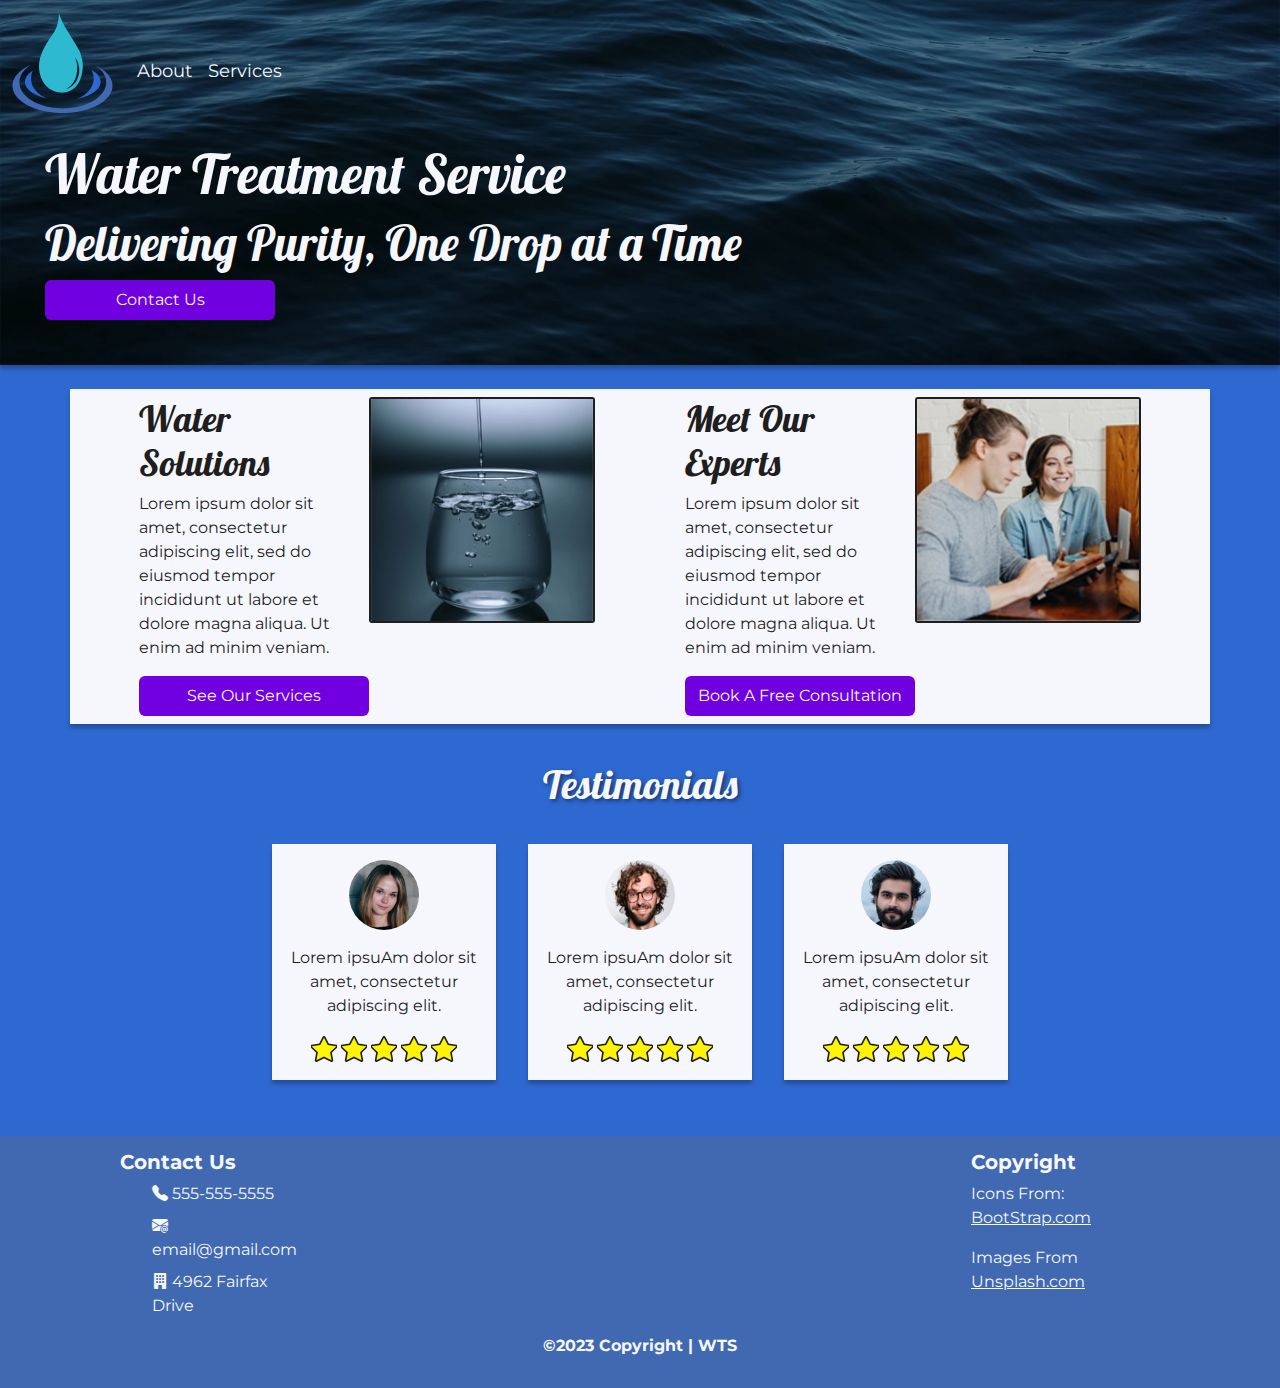
<file: index.html>
<!DOCTYPE html>
<html lang="en">

<head>
  <meta charset="UTF-8">
  <meta name="viewport" content="width=device-width, initial-scale=1.0">
  <title>WTS - Home</title>
  <link href="https://cdn.jsdelivr.net/npm/bootstrap@5.3.0/dist/css/bootstrap.min.css" rel="stylesheet">
  <link href="https://cdn.jsdelivr.net/npm/bootstrap-icons/font/bootstrap-icons.css" rel="stylesheet">

  <link rel="stylesheet" href="styles.css">
</head>

<body>
  <div class="heroSection">
    <nav class="navbar navbar-expand-lg navbar-dark">
      <div class="container-fluid">
        <a class="navbar-brand" href="/index.html">
          <img src="/Images/Logo SVG.png" alt="Logo" class="logo">
        </a>
        <button class="navbar-toggler" type="button" data-bs-toggle="collapse" data-bs-target="#navbarNav"
          aria-controls="navbarNav" aria-expanded="false" aria-label="Toggle navigation">
          <span class="navbar-toggler-icon"></span>
        </button>
        <div class="collapse navbar-collapse" id="navbarNav">
          <ul class="navbar-nav">
            <li class="nav-item">
              <a class="nav-link" aria-current="page" href="/about.html">About</a>
            </li>
            <li class="nav-item">
              <a class="nav-link" href="/services.html">Services</a>
            </li>
          </ul>
        </div>
      </div>
    </nav>
    <header>
      <h1>Water Treatment Service</h1>
      <h2>Delivering Purity, One Drop at a Time</h2>
      <button id="heroBtn">Contact Us</button>
    </header>
  </div>

  <main class="container">
    <section id="homeContentSection" class="row justify-content-center">
      <article class="col-lg-6 col-md-12 row homeContentBox justify-content-center">
        <div class="col-md-5 order-md-1 order-2">
          <h3>Water Solutions</h3>
          <p>Lorem ipsum dolor sit amet, consectetur adipiscing elit, sed do eiusmod tempor incididunt ut labore et
            dolore magna aliqua. Ut enim ad minim veniam.</p>
          <button>See Our Services</button>
        </div>
        <figure class="col-md-6 order-md-2 order-1">
          <img src="/Images/homeContentImg.webp" alt="glass of water" class="homeImg img-fluid">
        </figure>
      </article>

      <article class="col-lg-6 col-md-12 row homeContentBox justify-content-center">
        <div class="col-md-5 order-md-1 order-2">
          <h3>Meet Our Experts</h3>
          <p>Lorem ipsum dolor sit amet, consectetur adipiscing elit, sed do eiusmod tempor incididunt ut labore et
            dolore magna aliqua. Ut enim ad minim veniam.</p>
          <button>Book A Free Consultation</button>
        </div>
        <figure class="col-md-6 order-md-2 order-1">
          <img src="/Images/homeExpertsImg.webp" alt="glass of water" class="homeImg img-fluid">
        </figure>
      </article>
    </section>

    <!--TESTIMONIALS Section-->
    <section class="row justify-content-center">
      <h3 class="sectionHeading text-center">Testimonials</h3>
      <article class="col-md-2 testimonial text-center">
        <figure>
          <img src="/Images/reviewsPerson2.webp" alt="">
        </figure>
        <p>Lorem ipsuAm dolor sit amet, consectetur adipiscing elit.</p>
        <div class="starWrapper">

          <svg xmlns="http://www.w3.org/2000/svg" width="16" height="16" fill="currentColor" class="bi bi-star-fill"
            viewBox="0 0 16 16">
            <path
              d="M3.612 15.443c-.386.198-.824-.149-.746-.592l.83-4.73L.173 6.765c-.329-.314-.158-.888.283-.95l4.898-.696L7.538.792c.197-.39.73-.39.927 0l2.184 4.327 4.898.696c.441.062.612.636.282.95l-3.522 3.356.83 4.73c.078.443-.36.79-.746.592L8 13.187l-4.389 2.256z" />
          </svg>
          <svg xmlns="http://www.w3.org/2000/svg" width="16" height="16" fill="currentColor" class="bi bi-star-fill"
            viewBox="0 0 16 16">
            <path
              d="M3.612 15.443c-.386.198-.824-.149-.746-.592l.83-4.73L.173 6.765c-.329-.314-.158-.888.283-.95l4.898-.696L7.538.792c.197-.39.73-.39.927 0l2.184 4.327 4.898.696c.441.062.612.636.282.95l-3.522 3.356.83 4.73c.078.443-.36.79-.746.592L8 13.187l-4.389 2.256z" />
          </svg>

          <svg xmlns="http://www.w3.org/2000/svg" width="16" height="16" fill="currentColor" class="bi bi-star-fill"
            viewBox="0 0 16 16">
            <path
              d="M3.612 15.443c-.386.198-.824-.149-.746-.592l.83-4.73L.173 6.765c-.329-.314-.158-.888.283-.95l4.898-.696L7.538.792c.197-.39.73-.39.927 0l2.184 4.327 4.898.696c.441.062.612.636.282.95l-3.522 3.356.83 4.73c.078.443-.36.79-.746.592L8 13.187l-4.389 2.256z" />
          </svg>

          <svg xmlns="http://www.w3.org/2000/svg" width="16" height="16" fill="currentColor" class="bi bi-star-fill"
            viewBox="0 0 16 16">
            <path
              d="M3.612 15.443c-.386.198-.824-.149-.746-.592l.83-4.73L.173 6.765c-.329-.314-.158-.888.283-.95l4.898-.696L7.538.792c.197-.39.73-.39.927 0l2.184 4.327 4.898.696c.441.062.612.636.282.95l-3.522 3.356.83 4.73c.078.443-.36.79-.746.592L8 13.187l-4.389 2.256z" />
          </svg>

          <svg xmlns="http://www.w3.org/2000/svg" width="16" height="16" fill="currentColor" class="bi bi-star-fill"
            viewBox="0 0 16 16">
            <path
              d="M3.612 15.443c-.386.198-.824-.149-.746-.592l.83-4.73L.173 6.765c-.329-.314-.158-.888.283-.95l4.898-.696L7.538.792c.197-.39.73-.39.927 0l2.184 4.327 4.898.696c.441.062.612.636.282.95l-3.522 3.356.83 4.73c.078.443-.36.79-.746.592L8 13.187l-4.389 2.256z" />
          </svg>
        </div> <!--starWrapper-->

      </article>
      <article class="col-md-2 testimonial text-center">
        <figure>
          <img src="/Images//reviewsPerson1.webp" alt="Man smiling" class="img-fluid">
        </figure>
        <p>Lorem ipsuAm dolor sit amet, consectetur adipiscing elit.</p>
        <div class="starWrapper">

          <svg xmlns="http://www.w3.org/2000/svg" width="16" height="16" fill="currentColor" class="bi bi-star-fill"
            viewBox="0 0 16 16">
            <path
              d="M3.612 15.443c-.386.198-.824-.149-.746-.592l.83-4.73L.173 6.765c-.329-.314-.158-.888.283-.95l4.898-.696L7.538.792c.197-.39.73-.39.927 0l2.184 4.327 4.898.696c.441.062.612.636.282.95l-3.522 3.356.83 4.73c.078.443-.36.79-.746.592L8 13.187l-4.389 2.256z" />
          </svg>
          <svg xmlns="http://www.w3.org/2000/svg" width="16" height="16" fill="currentColor" class="bi bi-star-fill"
            viewBox="0 0 16 16">
            <path
              d="M3.612 15.443c-.386.198-.824-.149-.746-.592l.83-4.73L.173 6.765c-.329-.314-.158-.888.283-.95l4.898-.696L7.538.792c.197-.39.73-.39.927 0l2.184 4.327 4.898.696c.441.062.612.636.282.95l-3.522 3.356.83 4.73c.078.443-.36.79-.746.592L8 13.187l-4.389 2.256z" />
          </svg>

          <svg xmlns="http://www.w3.org/2000/svg" width="16" height="16" fill="currentColor" class="bi bi-star-fill"
            viewBox="0 0 16 16">
            <path
              d="M3.612 15.443c-.386.198-.824-.149-.746-.592l.83-4.73L.173 6.765c-.329-.314-.158-.888.283-.95l4.898-.696L7.538.792c.197-.39.73-.39.927 0l2.184 4.327 4.898.696c.441.062.612.636.282.95l-3.522 3.356.83 4.73c.078.443-.36.79-.746.592L8 13.187l-4.389 2.256z" />
          </svg>

          <svg xmlns="http://www.w3.org/2000/svg" width="16" height="16" fill="currentColor" class="bi bi-star-fill"
            viewBox="0 0 16 16">
            <path
              d="M3.612 15.443c-.386.198-.824-.149-.746-.592l.83-4.73L.173 6.765c-.329-.314-.158-.888.283-.95l4.898-.696L7.538.792c.197-.39.73-.39.927 0l2.184 4.327 4.898.696c.441.062.612.636.282.95l-3.522 3.356.83 4.73c.078.443-.36.79-.746.592L8 13.187l-4.389 2.256z" />
          </svg>

          <svg xmlns="http://www.w3.org/2000/svg" width="16" height="16" fill="currentColor" class="bi bi-star-fill"
            viewBox="0 0 16 16">
            <path
              d="M3.612 15.443c-.386.198-.824-.149-.746-.592l.83-4.73L.173 6.765c-.329-.314-.158-.888.283-.95l4.898-.696L7.538.792c.197-.39.73-.39.927 0l2.184 4.327 4.898.696c.441.062.612.636.282.95l-3.522 3.356.83 4.73c.078.443-.36.79-.746.592L8 13.187l-4.389 2.256z" />
          </svg>
        </div> <!--starWrapper-->

      </article>
      <article class="col-md-2 testimonial text-center">
        <figure>
          <img src="/Images/reviewsPerson3.webp" alt="">
        </figure>
        <p>Lorem ipsuAm dolor sit amet, consectetur adipiscing elit.</p>
        <div class="starWrapper">

          <svg xmlns="http://www.w3.org/2000/svg" width="16" height="16" fill="currentColor" class="bi bi-star-fill"
            viewBox="0 0 16 16">
            <path
              d="M3.612 15.443c-.386.198-.824-.149-.746-.592l.83-4.73L.173 6.765c-.329-.314-.158-.888.283-.95l4.898-.696L7.538.792c.197-.39.73-.39.927 0l2.184 4.327 4.898.696c.441.062.612.636.282.95l-3.522 3.356.83 4.73c.078.443-.36.79-.746.592L8 13.187l-4.389 2.256z" />
          </svg>
          <svg xmlns="http://www.w3.org/2000/svg" width="16" height="16" fill="currentColor" class="bi bi-star-fill"
            viewBox="0 0 16 16">
            <path
              d="M3.612 15.443c-.386.198-.824-.149-.746-.592l.83-4.73L.173 6.765c-.329-.314-.158-.888.283-.95l4.898-.696L7.538.792c.197-.39.73-.39.927 0l2.184 4.327 4.898.696c.441.062.612.636.282.95l-3.522 3.356.83 4.73c.078.443-.36.79-.746.592L8 13.187l-4.389 2.256z" />
          </svg>

          <svg xmlns="http://www.w3.org/2000/svg" width="16" height="16" fill="currentColor" class="bi bi-star-fill"
            viewBox="0 0 16 16">
            <path
              d="M3.612 15.443c-.386.198-.824-.149-.746-.592l.83-4.73L.173 6.765c-.329-.314-.158-.888.283-.95l4.898-.696L7.538.792c.197-.39.73-.39.927 0l2.184 4.327 4.898.696c.441.062.612.636.282.95l-3.522 3.356.83 4.73c.078.443-.36.79-.746.592L8 13.187l-4.389 2.256z" />
          </svg>

          <svg xmlns="http://www.w3.org/2000/svg" width="16" height="16" fill="currentColor" class="bi bi-star-fill"
            viewBox="0 0 16 16">
            <path
              d="M3.612 15.443c-.386.198-.824-.149-.746-.592l.83-4.73L.173 6.765c-.329-.314-.158-.888.283-.95l4.898-.696L7.538.792c.197-.39.73-.39.927 0l2.184 4.327 4.898.696c.441.062.612.636.282.95l-3.522 3.356.83 4.73c.078.443-.36.79-.746.592L8 13.187l-4.389 2.256z" />
          </svg>

          <svg xmlns="http://www.w3.org/2000/svg" width="16" height="16" fill="currentColor" class="bi bi-star-fill"
            viewBox="0 0 16 16">
            <path
              d="M3.612 15.443c-.386.198-.824-.149-.746-.592l.83-4.73L.173 6.765c-.329-.314-.158-.888.283-.95l4.898-.696L7.538.792c.197-.39.73-.39.927 0l2.184 4.327 4.898.696c.441.062.612.636.282.95l-3.522 3.356.83 4.73c.078.443-.36.79-.746.592L8 13.187l-4.389 2.256z" />
          </svg>
        </div> <!--starWrapper-->

    </section> <!--Testimonial Section-->

  </main>

  <footer>
    <div class="row">
      <div class="col-md-1"></div>
      <article class="col-md-2">
        <h4>Contact Us</h4>
        <ul>
          <li><i class="bi bi-telephone-fill"></i> 555-555-5555</li>
          <li><i class="bi bi-envelope-at-fill"></i> email@gmail.com</li>
          <li><i class="bi bi-building-fill"></i> 4962 Fairfax Drive</li>
        </ul>
      </article>
      <div class="col-md-6"></div>
      <article class="col-md-2">
        <h4>Copyright</h4>
        <p>Icons From: <a href="">BootStrap.com</a></p>
        <p>Images From <a href="">Unsplash.com</a></p>
      </article>
      <div class="col-md-1"></div>
    </div>
    <article class="row">
      <p class="text-center fw-bold">©2023 Copyright | WTS</p>
    </article>
  </footer>

  <script src="https://cdn.jsdelivr.net/npm/bootstrap@5.3.0/dist/js/bootstrap.bundle.min.js"></script>
</body>


</html>
</file>
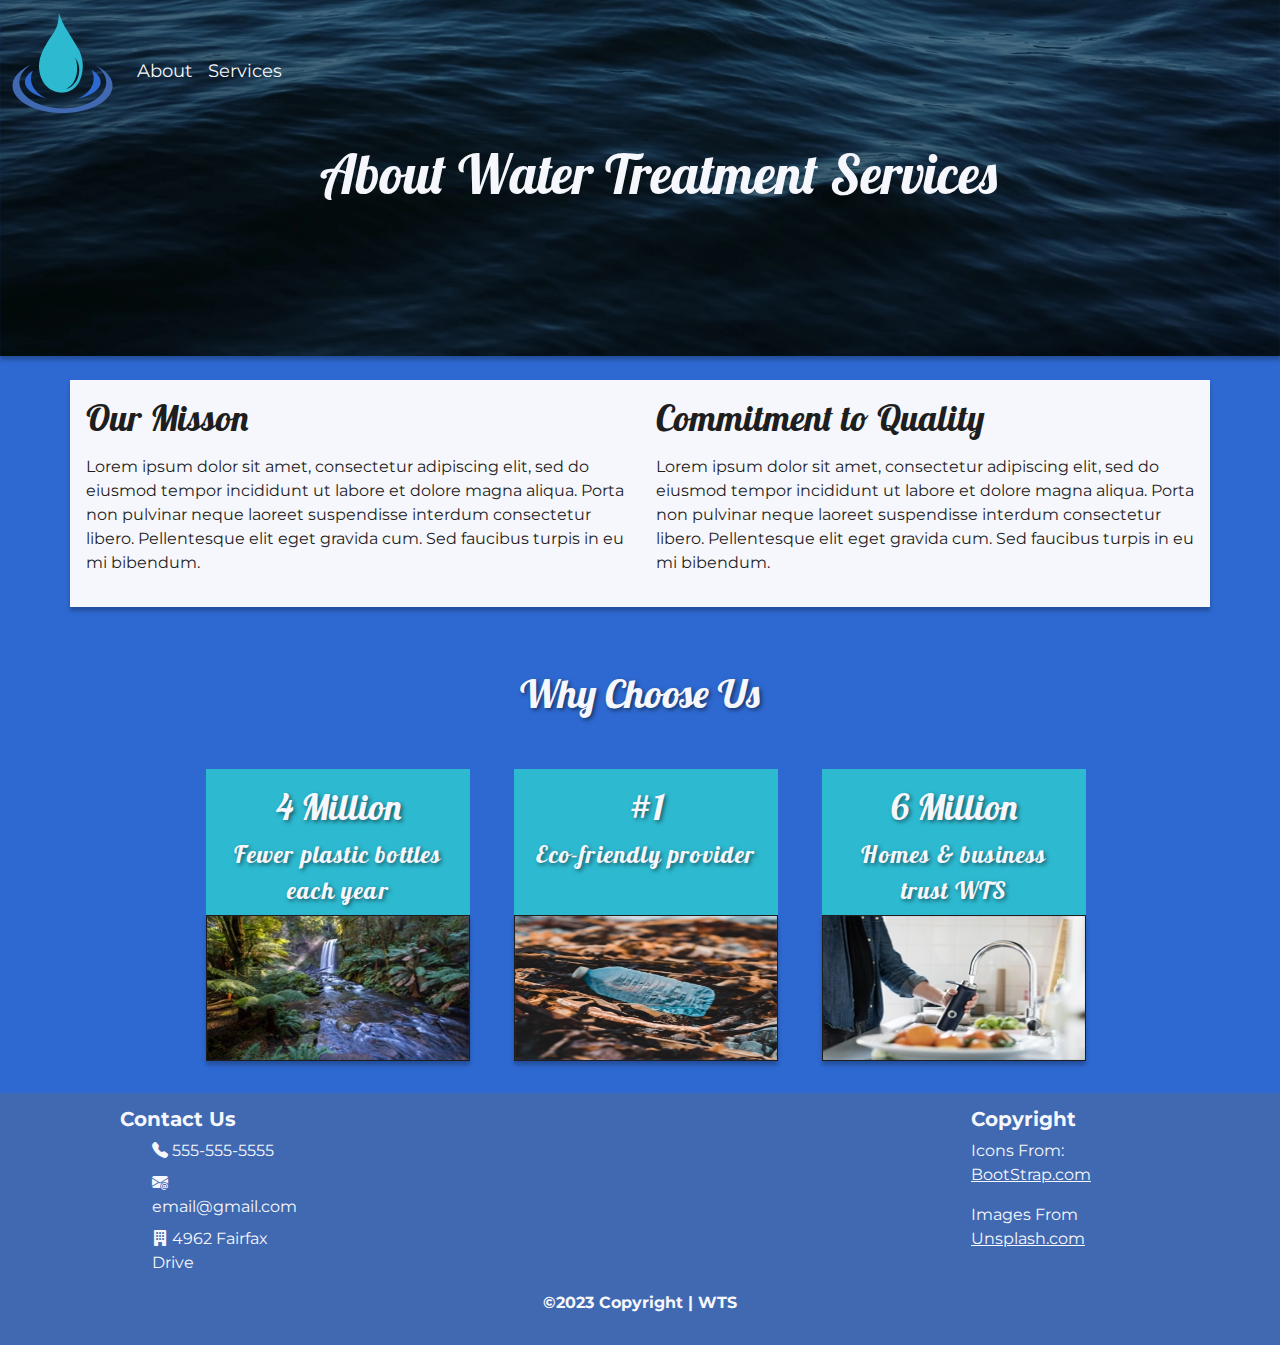
<file: about.html>
<!DOCTYPE html>
<html lang="en">
  <head>
    <meta charset="UTF-8" />
    <meta name="viewport" content="width=device-width, initial-scale=1.0" />
    <title>WTS- About</title>
    <link
      href="https://cdn.jsdelivr.net/npm/bootstrap@5.3.0/dist/css/bootstrap.min.css"
      rel="stylesheet"
    />
    <link
      href="https://cdn.jsdelivr.net/npm/bootstrap-icons/font/bootstrap-icons.css"
      rel="stylesheet"
    />

    <link rel="stylesheet" href="styles.css" />
  </head>

  <body>
    <div class="heroSection">
      <nav class="navbar navbar-expand-lg navbar-dark">
        <div class="container-fluid">
          <a class="navbar-brand" href="/index.html">
            <img src="/Images/Logo SVG.png" alt="Logo" class="logo">
          </a>
          <button class="navbar-toggler" type="button" data-bs-toggle="collapse" data-bs-target="#navbarNav"
            aria-controls="navbarNav" aria-expanded="false" aria-label="Toggle navigation">
            <span class="navbar-toggler-icon"></span>
          </button>
          <div class="collapse navbar-collapse" id="navbarNav">
            <ul class="navbar-nav">
              <li class="nav-item">
                <a class="nav-link" aria-current="page" href="/about.html">About</a>
              </li>
              <li class="nav-item">
                <a class="nav-link" href="/services.html">Services</a>
              </li>
            </ul>
          </div>
        </div>
      </nav>
      <header>
        <h1 class="text-center">About Water Treatment Services</h1>
      </header>
    </div>

    <main class="container">
      <section id="aboutContentSection" class="row justify-content-center">
        <article class="col-md-6 aboutContentBox">
          <h2>Our Misson</h2>
          <p>
            Lorem ipsum dolor sit amet, consectetur adipiscing elit, sed do
            eiusmod tempor incididunt ut labore et dolore magna aliqua. Porta
            non pulvinar neque laoreet suspendisse interdum consectetur libero.
            Pellentesque elit eget gravida cum. Sed faucibus turpis in eu mi
            bibendum.
          </p>
        </article>

        <article class="col-md-6 aboutContentBox">
          
          <h2>Commitment to Quality</h2>
          <p>
            Lorem ipsum dolor sit amet, consectetur adipiscing elit, sed do
            eiusmod tempor incididunt ut labore et dolore magna aliqua. Porta
            non pulvinar neque laoreet suspendisse interdum consectetur libero.
            Pellentesque elit eget gravida cum. Sed faucibus turpis in eu mi
            bibendum.
          </p>
        </article>
      </section>
      <section class="row justify-content-center">
        <h2 class="sectionHeading text-center">Why Choose Us</h2>
        <article class="statBox col-md-6">
            <div class="statBoxContent">
            <h3>4 Million</h3>
            <p>Fewer plastic bottles each year</p>
        </div>
            <figure class="text-center">
                <img src="/Images/AboutRiverImg.webp" alt="River running through a forest" class="aboutImg">
            </figure>
        </article>
        <article class="statBox col-md-6">
            <div class="statBoxContent">
            <h3>#1</h3>
            <p>Eco-friendly provider </p>
        </div>
            <figure>
                <img src="/Images/AboutBottleImg.webp" alt="Empty plastic bottle sitting in a pile of leafs" class="aboutImg">
            </figure>
        </article>
        <article class="statBox col-md-6">
            <div class="statBoxContent">
            <h3 >6 Million</h3>
            <p>Homes & business trust WTS </p>
        </div>
            <figure>
                <img src="/Images/AboutTapImg.webp " alt="Someone filling up a metal water bottle at a kitchen sink" class="aboutImg">
            </figure>
        </article>
      </section>
    </main>

    <footer>
        <div class="row">
      <div class="col-md-1"></div>
      <article class="col-md-2">
        <h4>Contact Us</h4>
        <ul>
          <li><i class="bi bi-telephone-fill"></i> 555-555-5555</li>
          <li><i class="bi bi-envelope-at-fill"></i> email@gmail.com</li>
          <li><i class="bi bi-building-fill"></i> 4962 Fairfax Drive</li>
        </ul>
      </article>
      <div class="col-md-6"></div>
      <article class="col-md-2">
        <h4>Copyright</h4>
        <p>Icons From: <a href="">BootStrap.com</a></p>
        <p>Images From <a href="">Unsplash.com</a></p>
      </article>
      <div class="col-md-1"></div>
    </div>
      <article class="row">
        <p class="text-center fw-bold">©2023 Copyright | WTS</p>
      </article>
    </footer>

    <script src="https://cdn.jsdelivr.net/npm/bootstrap@5.3.0/dist/js/bootstrap.bundle.min.js"></script>
  </body>
</html>
</file>
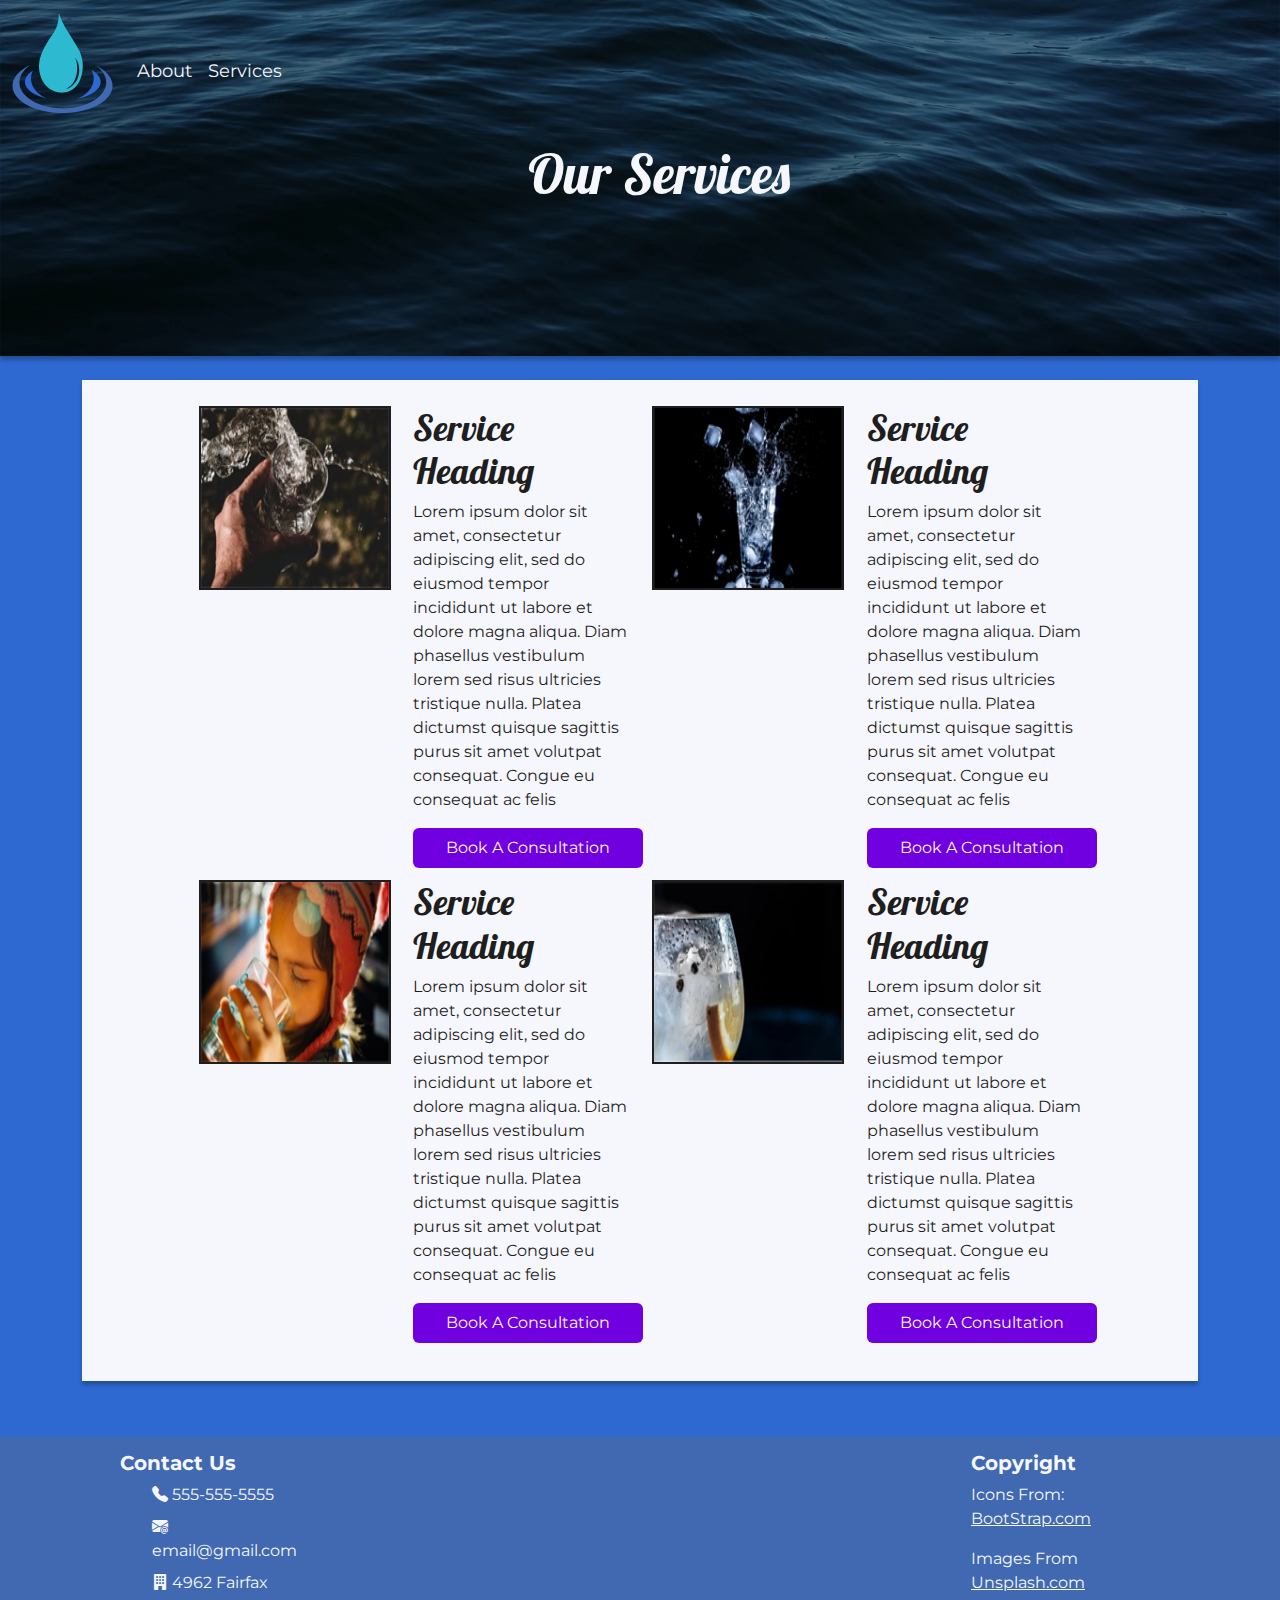
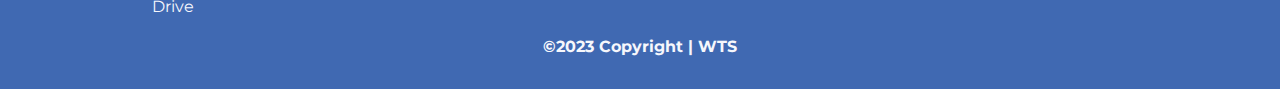
<file: services.html>
<!DOCTYPE html>
<html lang="en">

<head>
    <meta charset="UTF-8">
    <meta name="viewport" content="width=device-width, initial-scale=1.0">
    <title>WTS - Services</title>
    <link href="https://cdn.jsdelivr.net/npm/bootstrap@5.3.0/dist/css/bootstrap.min.css" rel="stylesheet" />
    <link href="https://cdn.jsdelivr.net/npm/bootstrap-icons/font/bootstrap-icons.css" rel="stylesheet" />

    <link rel="stylesheet" href="styles.css" />
</head>

<body>
    <div class="heroSection">
        <nav class="navbar navbar-expand-lg navbar-dark">
            <div class="container-fluid">
                <a class="navbar-brand" href="/index.html">
                    <img src="/Images/Logo SVG.png" alt="Logo" class="logo">
                </a>
                <button class="navbar-toggler" type="button" data-bs-toggle="collapse" data-bs-target="#navbarNav"
                    aria-controls="navbarNav" aria-expanded="false" aria-label="Toggle navigation">
                    <span class="navbar-toggler-icon"></span>
                </button>
                <div class="collapse navbar-collapse" id="navbarNav">
                    <ul class="navbar-nav">
                        <li class="nav-item">
                            <a class="nav-link" aria-current="page" href="/about.html">About</a>
                        </li>
                        <li class="nav-item">
                            <a class="nav-link" href="/services.html">Services</a>
                        </li>
                    </ul>
                </div>
            </div>
        </nav>
        <header>
            <h1 class="text-center">Our Services</h1>
        </header>
    </div>

    <main class="container">
        <section id="servicesContentSection">
            <div class="row justify-content-center">
                <article class="serviceContentBox col-lg-5 d-flex flex-lg-row flex-column">
                    <figure class="col-lg-6 mb-lg-0 mb-3">
                        <img src="/Images/ServicesWaterImg.webp"
                            alt="A hand holding a glass of water with the water spilling out from movement"
                            class="serviceImg img-fluid">
                    </figure>
                    <div class="col-lg-6">
                        <h3>Service Heading</h3>
                        <p>Lorem ipsum dolor sit amet, consectetur adipiscing elit, sed do eiusmod tempor incididunt ut
                            labore et dolore magna aliqua. Diam phasellus vestibulum lorem sed risus ultricies tristique
                            nulla. Platea dictumst quisque sagittis purus sit amet volutpat consequat. Congue eu consequat
                            ac felis</p>
                        <button>Book A Consultation</button>
                    </div>
                </article>

                <article class="serviceContentBox col-lg-5 d-flex flex-lg-row flex-column">
                    <figure class="col-lg-6 mb-lg-0 mb-3">
                        <img src="/Images/ServicesIceWaterImg.webp"
                            alt="A hand holding a glass of water with the water spilling out from movement"
                            class="serviceImg img-fluid">
                    </figure>
                    <div class="col-lg-6">
                        <h3>Service Heading</h3>
                        <p>Lorem ipsum dolor sit amet, consectetur adipiscing elit, sed do eiusmod tempor incididunt ut
                            labore et dolore magna aliqua. Diam phasellus vestibulum lorem sed risus ultricies tristique
                            nulla. Platea dictumst quisque sagittis purus sit amet volutpat consequat. Congue eu consequat
                            ac felis</p>
                        <button>Book A Consultation</button>
                    </div>
                </article>
            </div>

            <div class="row justify-content-center">
                <article class="serviceContentBox col-lg-5 d-flex flex-lg-row flex-column">
                    <figure class="col-lg-6 mb-lg-0 mb-3">
                        <img src="/Images/ServicesChildImg.webp"
                            alt="A hand holding a glass of water with the water spilling out from movement"
                            class="serviceImg img-fluid">
                    </figure>
                    <div class="col-lg-6">
                        <h3>Service Heading</h3>
                        <p>Lorem ipsum dolor sit amet, consectetur adipiscing elit, sed do eiusmod tempor incididunt ut
                            labore et dolore magna aliqua. Diam phasellus vestibulum lorem sed risus ultricies tristique
                            nulla. Platea dictumst quisque sagittis purus sit amet volutpat consequat. Congue eu consequat
                            ac felis</p>
                        <button>Book A Consultation</button>
                    </div>
                </article>

                <article class="serviceContentBox col-lg-5 d-flex flex-lg-row flex-column">
                    <figure class="col-lg-6 mb-lg-0 mb-3">
                        <img src="/Images/ServicesFruitWaterImg.webp"
                            alt="A hand holding a glass of water with the water spilling out from movement"
                            class="serviceImg img-fluid">
                    </figure>
                    <div class="col-lg-6">
                        <h3>Service Heading</h3>
                        <p>Lorem ipsum dolor sit amet, consectetur adipiscing elit, sed do eiusmod tempor incididunt ut
                            labore et dolore magna aliqua. Diam phasellus vestibulum lorem sed risus ultricies tristique
                            nulla. Platea dictumst quisque sagittis purus sit amet volutpat consequat. Congue eu consequat
                            ac felis</p>
                        <button>Book A Consultation</button>
                    </div>
                </article>
            </div>

        </section>
    </main>

    <footer>
        <div class="row">
            <div class="col-md-1"></div>
            <article class="col-md-2">
                <h4>Contact Us</h4>
                <ul>
                    <li><i class="bi bi-telephone-fill"></i> 555-555-5555</li>
                    <li><i class="bi bi-envelope-at-fill"></i> email@gmail.com</li>
                    <li><i class="bi bi-building-fill"></i> 4962 Fairfax Drive</li>
                </ul>
            </article>
            <div class="col-md-6"></div>
            <article class="col-md-2">
                <h4>Copyright</h4>
                <p>Icons From: <a href="">BootStrap.com</a></p>
                <p>Images From <a href="">Unsplash.com</a></p>
            </article>
            <div class="col-md-1"></div>
        </div>
        <article class="row">
            <p class="text-center fw-bold">©2023 Copyright | WTS</p>
        </article>
</body>
<script src="https://cdn.jsdelivr.net/npm/bootstrap@5.3.0/dist/js/bootstrap.bundle.min.js"></script>

</html>
</file>
<file: styles.css>
@import url('https://fonts.googleapis.com/css2?family=Lobster&family=Montserrat:ital@1&display=swap');

:root {
    /*Colours*/
    --background: #2E69D1;
    --droplet-blue: #2DBAD1;
    --white: #F6F7FC;
    --dark-blue: #4069B2;
    --black: #1E1E1E;
    /* --action: #AB57FF; */
     /* --action-hover: #BE8FED; */
    --action: #7000E0; /*Updated to meet WCAG AAA Contrast*/
    --action-hover: #9632fa;
   
    --star-rating: #FFF500;
}

* {
    box-sizing: border-box;
}

body {
    display: flex;
    flex-direction: column;
    min-height: 100vh;
    margin: 0;
    font-family: 'Montserrat', sans-serif;
    background-color: var(--background);
    color: var(--black);
}

.navbar-nav .nav-link,
.navbar-nav {
    color: var(--white);
    font-size: 18px;
} 
.navbar-toggler-icon {
    /*Makes the bootstrap hamburger menu icon white for better contrast*/
    background-image: url("data:image/svg+xml,%3csvg viewBox='0 0 30 30' xmlns='http://www.w3.org/2000/svg'%3e%3cpath stroke='%23fff' stroke-width='2' stroke-linecap='round' stroke-miterlimit='10' d='M4 7h22M4 15h22M4 23h22'/%3e%3c/svg%3e");
}

.navbar-nav:hover,
.nav-link:hover,
.navbar-nav:hover {
    transition: .5s;
    color: var(--action-hover);
}

.logo {
    margin-bottom: 16px;
}

h1,
h2,
h3 {
    font-family: 'Lobster', sans-serif;
    color: var(--black);
}

h1 {
    font-size: 54px;
    color: var(--white);
}

h2 {
    font-size: 48px;
    color: var(--white);
}

h3 {
    font-size: 36px;
}

.heroSection>header {
    margin-left: 45px;
    margin-right: 8px;
    padding-bottom: 45px;
}


.sectionHeading {
    color: var(--white);
    margin-top: 36px;
    margin-bottom: 36px;
    font-size: 40px;
    text-shadow: 2px 2px 4px rgba(0, 0, 0, 0.5);

}

.heroSection {
    background-image: url(/Images/heroBanner.webp);
    min-height: 356px;
    background-position: center;
    margin-bottom: 24px;
    box-shadow: 0px 4px 4px 0px rgba(0, 0, 0, 0.25);
    background-repeat: no-repeat;
    background-size: cover;

}

button:not(.navbar-toggler) {
    background-color: var(--action);
    color: var(--white);
    height: 2.5rem;
    width: 14.375rem;
    border-radius: 6px;
    border: none;
    /*Center*/
    display: flex;
    justify-content: center;
    align-items: center;
}

button:hover:not(.navbar-toggler) {
    background-color: var(--action-hover);
    transition: .5s;
}

/*HOME*/
#homeContentSection {
    background-color: var(--white);
    width: auto;
    box-shadow: 0px 4px 4px 0px rgba(0, 0, 0, 0.25);
}

.homeContentBox {
    padding: 8px;
}
.homeContentBox figure{
    max-width: 250px;
    max-height: 250px;
}

.homeImg {
   width: 250px;
   height: auto;
    border: 2px solid var(--black);
    border-radius: 3px;
}

.testimonial {
    padding: 16px;
    width: 224px;
    box-shadow: 0px 4px 4px 0px rgba(0, 0, 0, 0.25);
    background-color: var(--white);
    margin-left: 1em;
    margin-right: 1em;
    margin-bottom: 56px;
}

.testimonial figure img {
    width: 70px;
    height: 70px;
    border-radius: 100%;
}

.starWrapper>svg {
    fill: var(--star-rating);
    stroke: var(--black);
    width: 26px;
    height: 30px;
}

/*When Images stack on top of headers change their size*/
@media (max-width: 766px) {
    .homeContentBox {
        text-align: center;
    }

    .homeImg {
        width: 200px;
        height: auto;
        border-radius: 4px;
    }

    /* Center the buttons */
    .homeContentBox button {
        margin: 0 auto;
    }
}


/*ABOUT*/
#aboutContentSection {
    background-color: var(--white);
    width: auto;
    height: auto;
    margin-bottom: 26px;
    box-shadow: 0px 4px 4px 0px rgba(0, 0, 0, 0.25);

}
.aboutContentBox>h2{
    color: var(--black);
    margin-bottom: 16px;
    font-size: 36px;
}
.aboutContentBox {
    padding: 16px;
}

.statBox {
    color: var(--white);
    font-family: 'Lobster', sans-serif;
    width: 276px;
    margin: 1em;
    text-align: center;
    text-shadow: 2px 2px 4px rgba(0, 0, 0, 0.5);

}

.statBoxContent {
    background-color: var(--droplet-blue);
    padding: 16px;
    height: 146px;
    width: 264px;

}

.statBoxContent>h3 {
    color: var(--white);
}

.statBoxContent>p {
    color: var(--white);
    text-align: center;
    font-family: Lobster;
    font-size: 24px;
    letter-spacing: 1.2px;
    margin-bottom: 0;
    /*I have no idea where this margin-bottom is coming from but this makes it go away*/
}

.aboutImg {
    border: 1px solid var(--black);
    width: 264px;
    height: 146px;
    box-shadow: 0px 4px 4px 0px rgba(0, 0, 0, 0.25);
}

/*SERVICES*/
#servicesContentSection {
    background-color: var(--white);
    padding: 26px;
    box-shadow: 0px 4px 4px 0px rgba(0, 0, 0, 0.25);
    margin-bottom: 56px;
}

@media (max-width: 990px) {
    .serviceContentBox {
        text-align: center;
    }
    /* Center the buttons */
    .serviceContentBox button {
        margin: 0 auto;
    }
}

.serviceContentBox {
    margin-bottom: 12px;
}

.serviceContentBox>p {
    margin-bottom: 36px;
}

.serviceImg {
    width: 192px;
    height: 184px;
    border: 2px solid var(--black);
}

footer {
    background-color: var(--dark-blue);
    color: var(--white);
    padding: 14px;
    width: 100%;
    margin-top: auto;
    /* Pushes the footer to the bottom */
}

footer h4 {
    color: var(--white);
    font-weight: bold;
    font-size: 1.25rem;
    font-family: 'Montserrat', sans-serif;
}

footer li {
    list-style: none;
    margin-bottom: 8px;
}

footer a {
    color: var(--white);
}

footer a:hover {
    color: var(--action-hover);
    transition: .5s;
}

/*Header Media Queries*/
@media screen and (max-width: 800px) {
    h1 {
        font-size: 48px;
    }

    h2 {
        font-size: 40px;
    }
}

@media screen and (max-width: 600px) {
    h1 {
        font-size: 36px;
    }

    h2 {
        font-size: 26px;
    }
}
</file>
